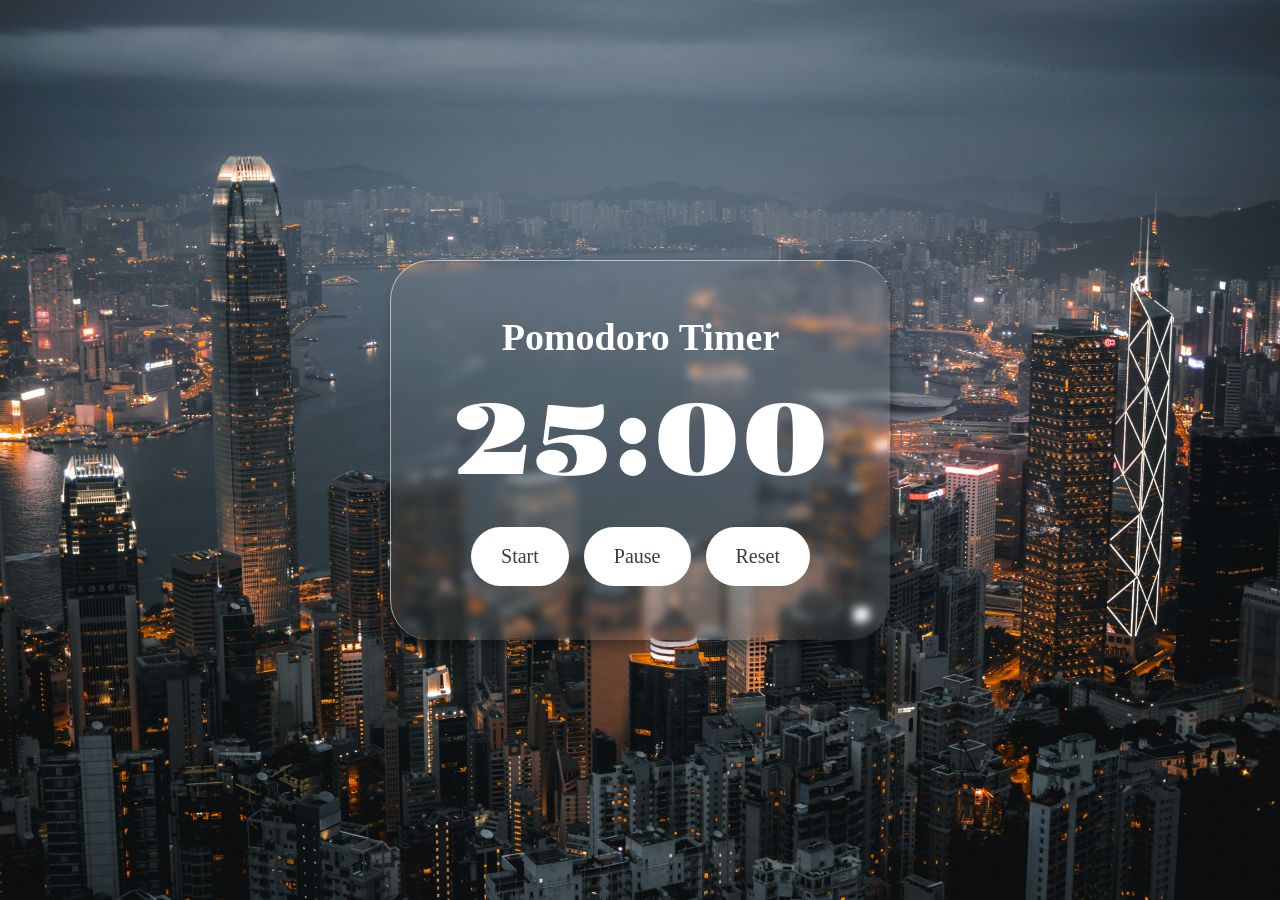
<file: Pomodoro/index.html>
<!DOCTYPE html>
<html lang="en">

<head>
  <meta charset="UTF-8">
  <meta name="viewport" content="width=device-width, initial-scale=1.0">
  <title>Pomodoro Timer</title>
  <link rel="stylesheet" href="style.css">
  <link rel="preconnect" href="https://fonts.googleapis.com">
  <link rel="preconnect" href="https://fonts.gstatic.com" crossorigin>
  <link
    href="https://fonts.googleapis.com/css2?family=Cal+Sans&family=Gravitas+One&family=Kanit:ital,wght@0,100;0,200;0,300;0,400;0,500;0,600;0,700;0,800;0,900;1,100;1,200;1,300;1,400;1,500;1,600;1,700;1,800;1,900&family=Quicksand:wght@300..700&display=swap"
    rel="stylesheet">
</head>

<body>
  <div class="container">
    <h1 class="title"> Pomodoro Timer </h1>

    <p class="timer" id="timer" timer>25:00</p>

    <div class="button-wrapper">
      <button id="start">Start</button>
      <button id="pause">Pause</button>
      <button id="reset">Reset</button>
    </div>
  </div>

  <script src="script.js"></script>
</body>

</html>
</file>
<file: Pomodoro/style.css>
* {
  margin: 0;
  padding: 0;
  box-sizing: border-box;
  font-family: 'Roboto';
}

body {
  display: flex;
  padding: 20px;
  align-items: center;
  justify-content: center;
  min-height: 100vh;
  background-color: black;
  background-image: url(city-view.jpg);
  background-position: center;
  background-attachment: fixed;
  background-repeat: no-repeat;
  background-size: cover;
}


.container {
  display: flex;
  width: 500px;
  height: 380px;
  padding: 10px;
  flex-direction: column;
  align-items: center;
  justify-content: center;
  gap: 20px;
  color: rgb(255, 255, 255);
  background-color: rgba(255, 255, 255, 0.066);
  backdrop-filter: blur(4px);
  border-radius: 40px;
  border-top: 1px solid rgba(255, 255, 255, 0.567);
  border-left: 1px solid rgba(255, 255, 255, 0.567);
  box-shadow: 3px 8px 12px #00000053;
}

.title {
  color: #ffffff;
  font-size: 38px;

}

.timer {
  color: #ffffff;
  font-size: 100px;
  font-family: 'Gravitas One', cursive;
}

.button-wrapper {
  display: flex;
  align-items: center;
  justify-content: center;
  gap: 15px;
}

button {
  display: flex;
  align-items: center;
  justify-content: center;
  padding: 18px 30px;
  color: #413a3a;
  border: none;
  border-radius: 30px;
  font-size: 20px;
  font-weight: 400;
  cursor: pointer;
  transition: all 0.1s ease-in-out;
}

button:active {
  transform: scale(0.9);
  background-color: #23895d;
}

#start {
  background-color: #ffffff;
}

#pause {
  background-color: #ffffff;
}

#reset {
  background-color: #ffffff;
}
</file>
